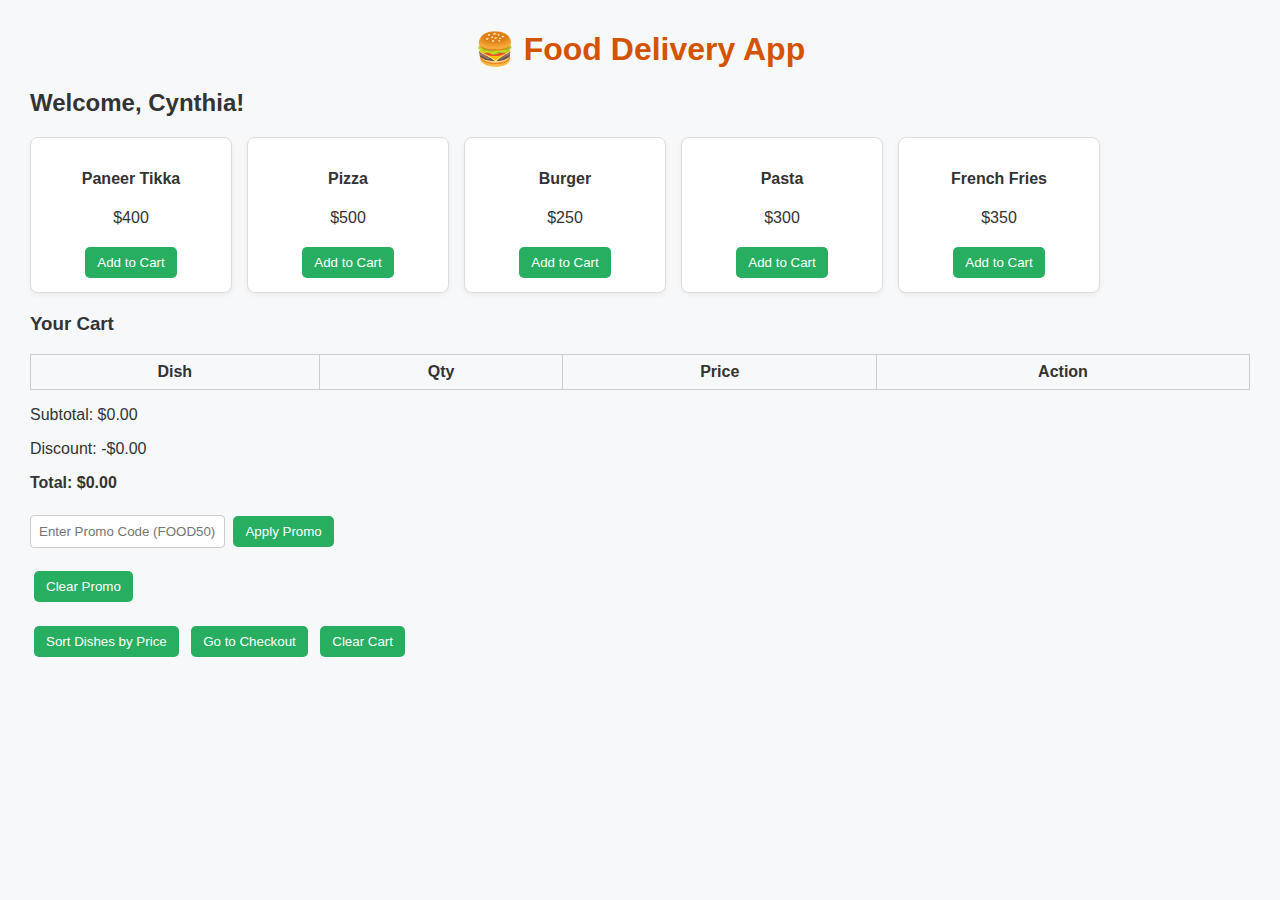
<file: index.html>
<!DOCTYPE html>
<html lang="en">
<head>
  <meta charset="UTF-8" />
  <meta name="viewport" content="width=device-width, initial-scale=1.0" />
  <title>Food Delivery App</title>
  <link rel="stylesheet" href="style.css" />
</head>
<body>
  <h1 id="appTitle">🍔 Food Delivery App</h1>

  <div id="userSection">
    <h2>Welcome, <span id="userName">Guest</span>!</h2>
  </div>

  <div id="dishList"></div>

  <div id="cartSection">
    <h3>Your Cart</h3>
    <table id="cartTable">
      <thead>
        <tr>
          <th>Dish</th>
          <th>Qty</th>
          <th>Price</th>
          <th>Action</th>
        </tr>
      </thead>
      <tbody id="cartBody"></tbody>
    </table>
    <p>Subtotal: $<span id="subtotalAmount">0</span></p>
    <p>Discount: -$<span id="discountAmount">0</span></p>
    <p><strong>Total: $<span id="totalAmount">0</span></strong></p>
  </div>

  <div id="promoSection">
    <input type="text" id="promoCode" placeholder="Enter Promo Code (FOOD50)" />
    <button onclick="applyPromo()">Apply Promo</button>
    <p id="promoMessage"></p>
    <button onclick="clearPromo()">Clear Promo</button>
  </div>

  <div id="controls">
    <button onclick="sortByPrice()">Sort Dishes by Price</button>
    <button id="checkoutBtn" onclick="goToCheckout()">Go to Checkout</button>
    <button onclick="clearCart()">Clear Cart</button>
  </div>

  <script src="script.js"></script>
</body>
</html>
</file>
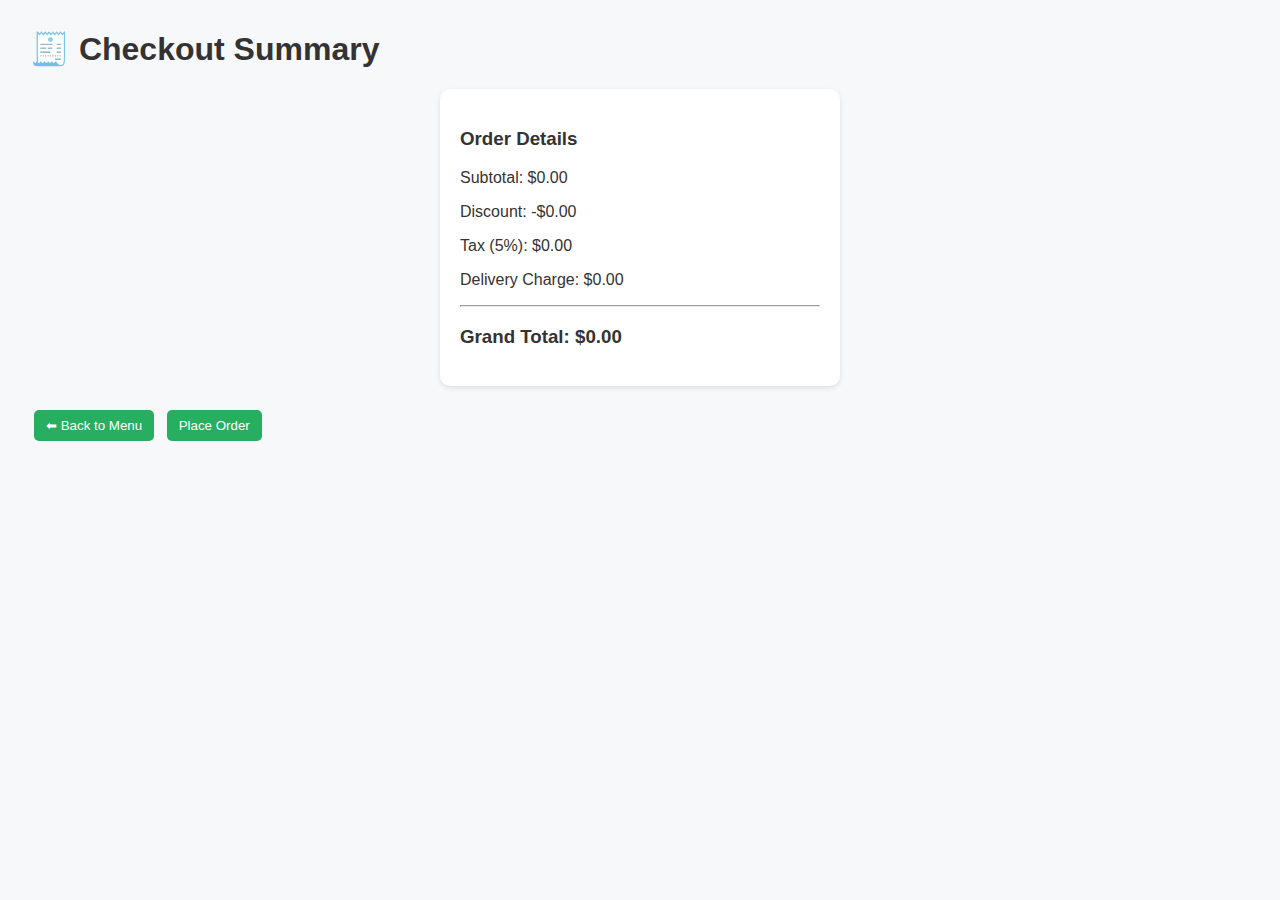
<file: checkout.html>
<!DOCTYPE html>
<html lang="en">
<head>
  <meta charset="UTF-8" />
  <meta name="viewport" content="width=device-width, initial-scale=1.0" />
  <title>Checkout Summary</title>
  <link rel="stylesheet" href="style.css" />
</head>
<body>
  <h1>🧾 Checkout Summary</h1>

  <div id="summarySection">
    <h3>Order Details</h3>
    <ul id="checkoutItems"></ul>

    <p>Subtotal: $<span id="subtotal">0.00</span></p>
    <p>Discount: -$<span id="discount">0.00</span></p>
    <p>Tax (5%): $<span id="tax">0.00</span></p>
    <p>Delivery Charge: $<span id="delivery">0.00</span></p>
    <hr />
    <h3>Grand Total: $<span id="grandTotal">0.00</span></h3>
  </div>

  <div id="checkoutControls">
    <button onclick="goBack()">⬅ Back to Menu</button>
    <button onclick="placeOrder()">Place Order</button>
  </div>

  <script>
    // Read cart and promo from localStorage
    const cart = JSON.parse(localStorage.getItem("cart")) || [];
    const promo = JSON.parse(localStorage.getItem("promo")) || { code: null, discount: 0 };

    const checkoutList = document.getElementById("checkoutItems");
    let subtotal = 0;
    cart.forEach(item => {
      const li = document.createElement("li");
      li.textContent = `${item.name} x ${item.qty} - ${(item.price * item.qty).toFixed(2)}`;
      checkoutList.appendChild(li);
      subtotal += item.price * item.qty;
    });

    // Apply discount (promo) before tax
    const discount = Math.min(promo.discount || 0, subtotal); // discount cannot exceed subtotal
    const taxableAmount = Math.max(0, subtotal - discount);
    const tax = taxableAmount * 0.05; // 5% tax
    const delivery = subtotal > 500 ? 0 : (subtotal === 0 ? 0 : 50); // no delivery for empty cart, free if subtotal>500
    const grandTotal = taxableAmount + tax + delivery;

    document.getElementById("subtotal").innerText = subtotal.toFixed(2);
    document.getElementById("discount").innerText = discount.toFixed(2);
    document.getElementById("tax").innerText = tax.toFixed(2);
    document.getElementById("delivery").innerText = delivery.toFixed(2);
    document.getElementById("grandTotal").innerText = grandTotal.toFixed(2);

    function goBack() {
      window.location.href = "index.html";
    }

    function placeOrder() {
      if (cart.length === 0) {
        alert("Your cart is empty. Please add items before placing an order.");
        return;
      }
      // For demo: simulate order placement then clear cart & promo
      alert("Order placed! Total: $" + grandTotal.toFixed(2));
      localStorage.removeItem("cart");
      localStorage.removeItem("promo");
      window.location.href = "index.html";
    }
  </script>
</body>
</html>
</file>
<file: style.css>
body {
  font-family: Arial, sans-serif;
  margin: 30px;
  background-color: #f6f8fa;
  color: #333;
}

#appTitle {
  color: #d35400;
  text-align: center;
}

#dishList {
  display: flex;
  flex-wrap: wrap;
  gap: 15px;
  margin: 20px 0;
}

.dish {
  border: 1px solid #ddd;
  padding: 10px;
  border-radius: 8px;
  width: 180px;
  background-color: #fff;
  text-align: center;
  box-shadow: 0 2px 5px rgba(0,0,0,0.06);
}

button {
  background-color: #27ae60;
  color: white;
  border: none;
  border-radius: 5px;
  padding: 8px 12px;
  cursor: pointer;
  margin: 4px;
}

button:hover {
  background-color: #219150;
}

#promoSection {
  margin-top: 20px;
}

#cartTable {
  width: 100%;
  border-collapse: collapse;
  margin-top: 10px;
}

#cartTable th, #cartTable td {
  border: 1px solid #ccc;
  padding: 8px;
  text-align: center;
}

.qty-btn {
  background-color: #2980b9;
  color: white;
  border: none;
  padding: 4px 8px;
  border-radius: 3px;
  cursor: pointer;
}

.qty-btn:hover {
  background-color: #1f5f8b;
}

.remove-btn {
  background-color: #e74c3c;
  color: white;
  border: none;
  padding: 5px 8px;
  border-radius: 3px;
  cursor: pointer;
}

.remove-btn:hover {
  background-color: #c0392b;
}

#summarySection {
  background: white;
  padding: 20px;
  border-radius: 10px;
  box-shadow: 0 2px 5px rgba(0,0,0,0.1);
  width: 360px;
  margin: 20px auto;
}

#controls, #checkoutControls {
  margin-top: 16px;
}

input[type="text"] {
  padding: 8px;
  border-radius: 4px;
  border: 1px solid #ccc;
}
</file>
